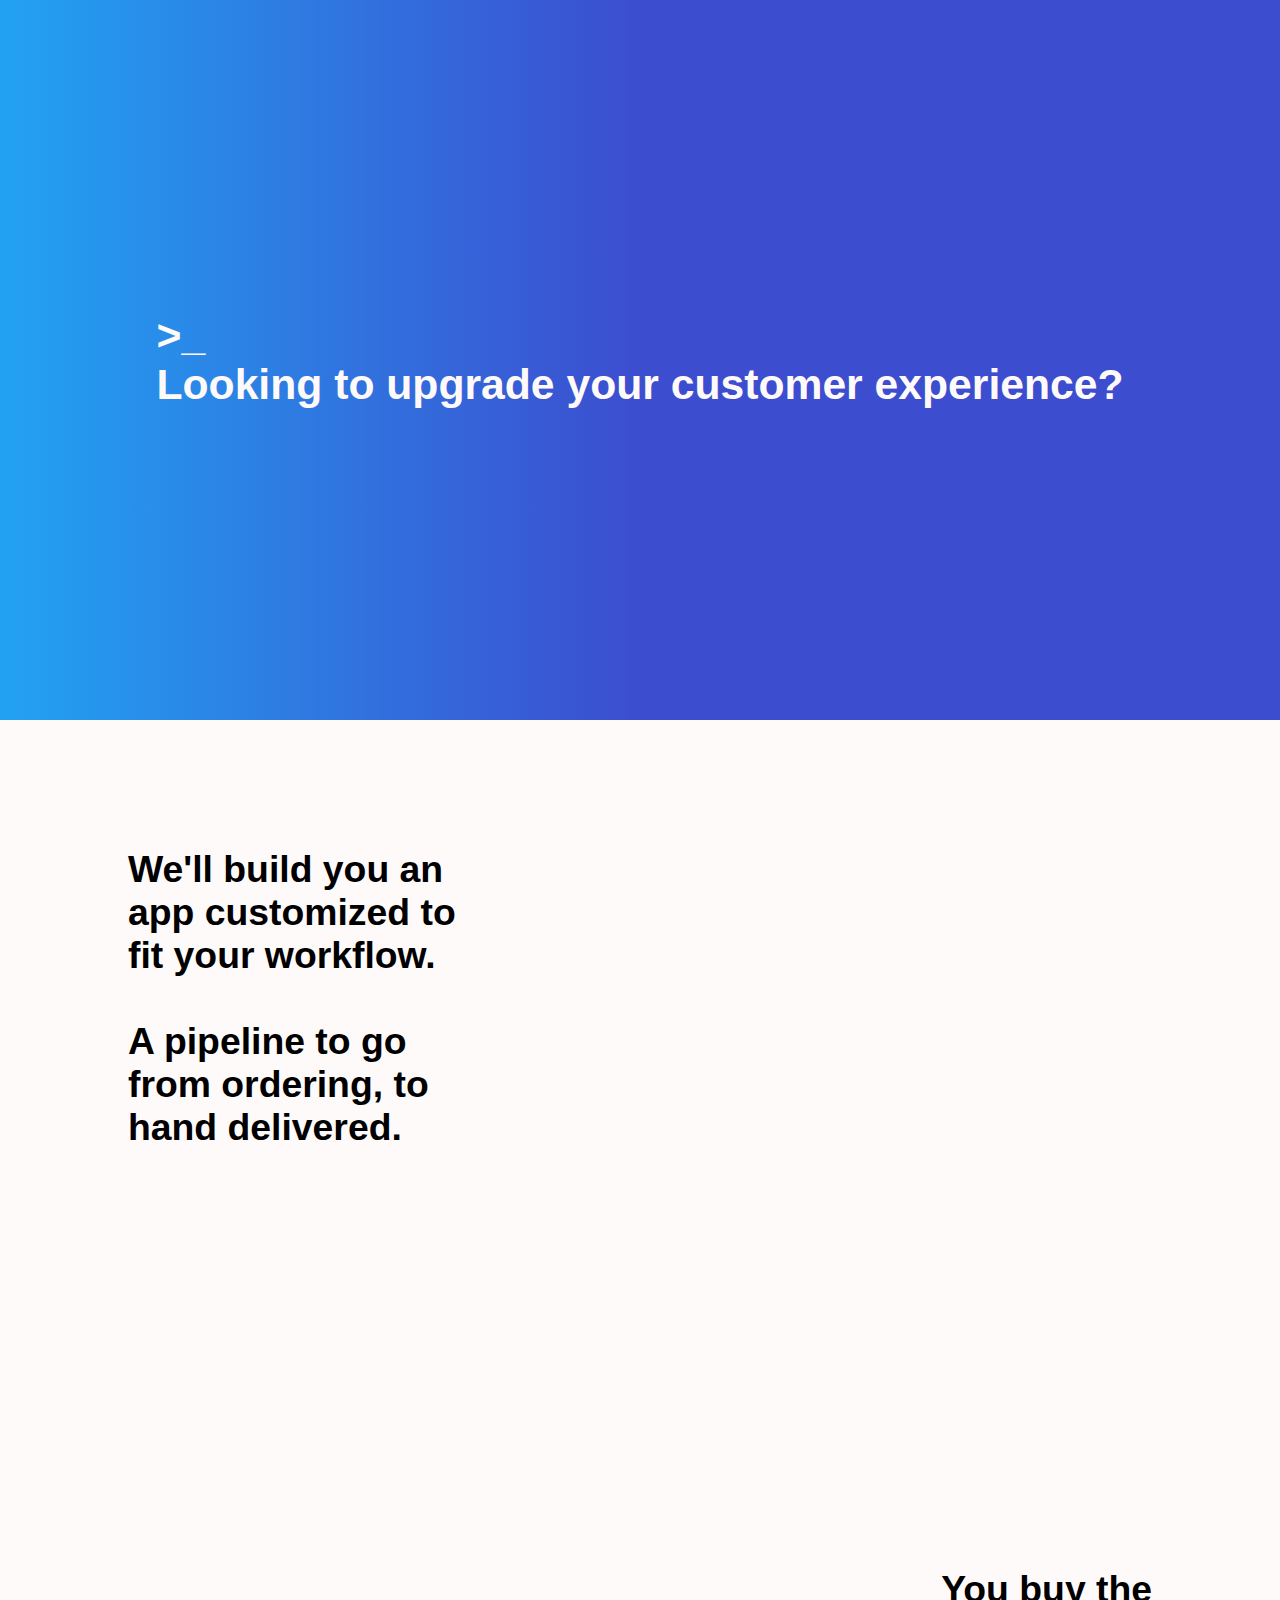
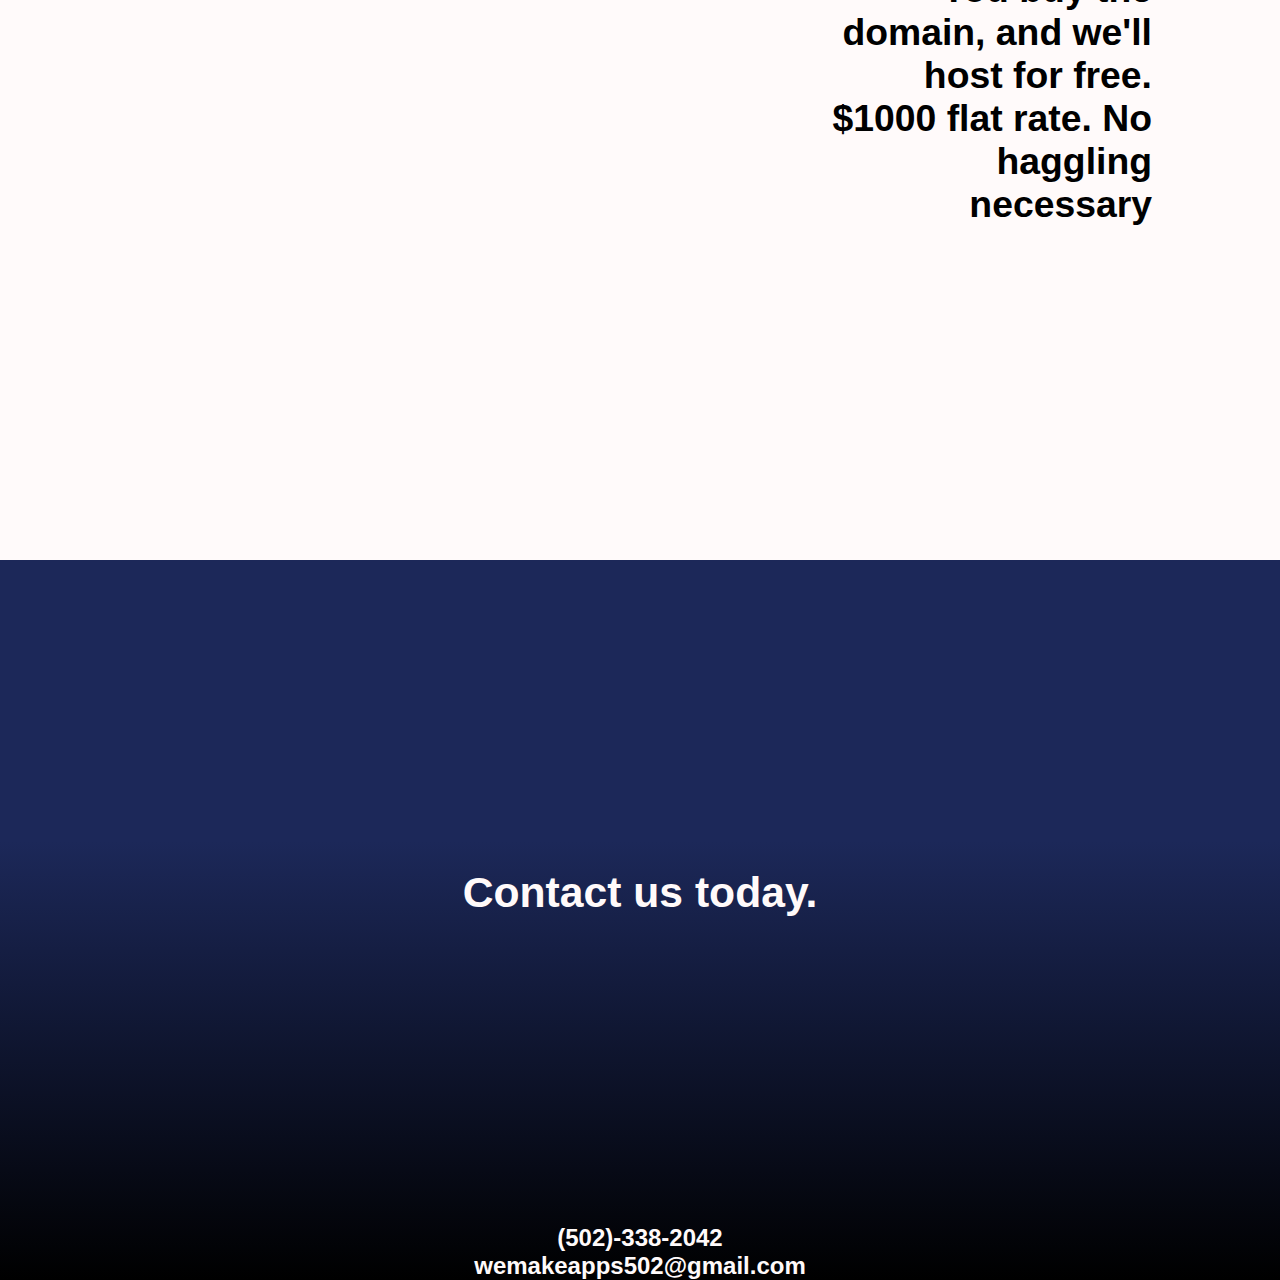
<file: index(1).html>
<!DOCTYPE html>
<head>
    <meta name="viewport" content="width=device-width, initial-scale=1">
    <title>We Make Apps! 502</title>
    <meta property="og:title" content="We Make Apps 502" />
    <meta property="og:url" content="https://wemakeapps502.com/" />
    <meta property="og:image" content="" />
</head>
<body>
    
    <section style="background: #22a2f2;
background: linear-gradient(90deg, rgba(34, 162, 242, 1) 0%, rgba(60, 77, 207, 1) 50%);height:80vh;width:100vw;color:snow;">
        <h1>>_<br>Looking to upgrade your customer experience?<br></h1>
    </section>
    
    <section style="">
        <p>We'll build you an app customized to fit your workflow.<br><br>A pipeline to go from ordering, to hand delivered.</p>
        <div style="background-image:url("mockup1.jpg")"></div>
    </section>
    
    <section style="">
        <div style="background-image:url("mockup2.jpg")"></div>
        <p style="text-align:right;">
            You buy the domain, and we'll host for free.
        <br>$1000 flat rate. No haggling necessary</p>
    </section>
    
    <section style="background: #000000;
background: linear-gradient(0deg, rgba(0, 0, 0, 1) 0%, rgba(28, 40, 89, 1) 61%);text-align:center;color:snow;flex-direction:column;">
        <h1 style="padding:10vh">Contact us today.</h1>
        <h2>(502)-338-2042</h2>
        <h2>wemakeapps502@gmail.com</h2>
    </section>
    
</body>
<style>
    * {
        margin:0;
    }
    h1 {
       margin: auto;
    }
    p {
        font-family: sans-serif;
        font-size: 28pt;
        font-weight: bold;
        width: 30vw;
        padding:10vw;
    }
    h1 {
        font-family: sans-serif;
        font-size: 32pt;
    }
    h2 {
        font-family: sans-serif;
    }
    section {
        display: flex;
        flex-direction: row;
        background-color:snow;height:80vh;width:100vw;
    }
    div {
        padding:10vw;width:40vw;height:35vh;
    }
    
@media screen and (max-width: 500px) {

    h1 {
        padding: 20vh 10vw;
        font-size: 39pt;
        font-weight: bold;
    }
    
    p {
        font-size: 28pt;
        margin: 0;
        padding: 20vh 4vw;
        width: 92%;
        font-weight: normal;
    }

    div {
        margin: 0 0;
        padding: 0;
        width: 100%;
        height: 50vh;
    }
     
    section {
        flex-direction: column;
    }
    h2 {
        font-weight: normal;
    }
}
</style>
</html>
</file>
